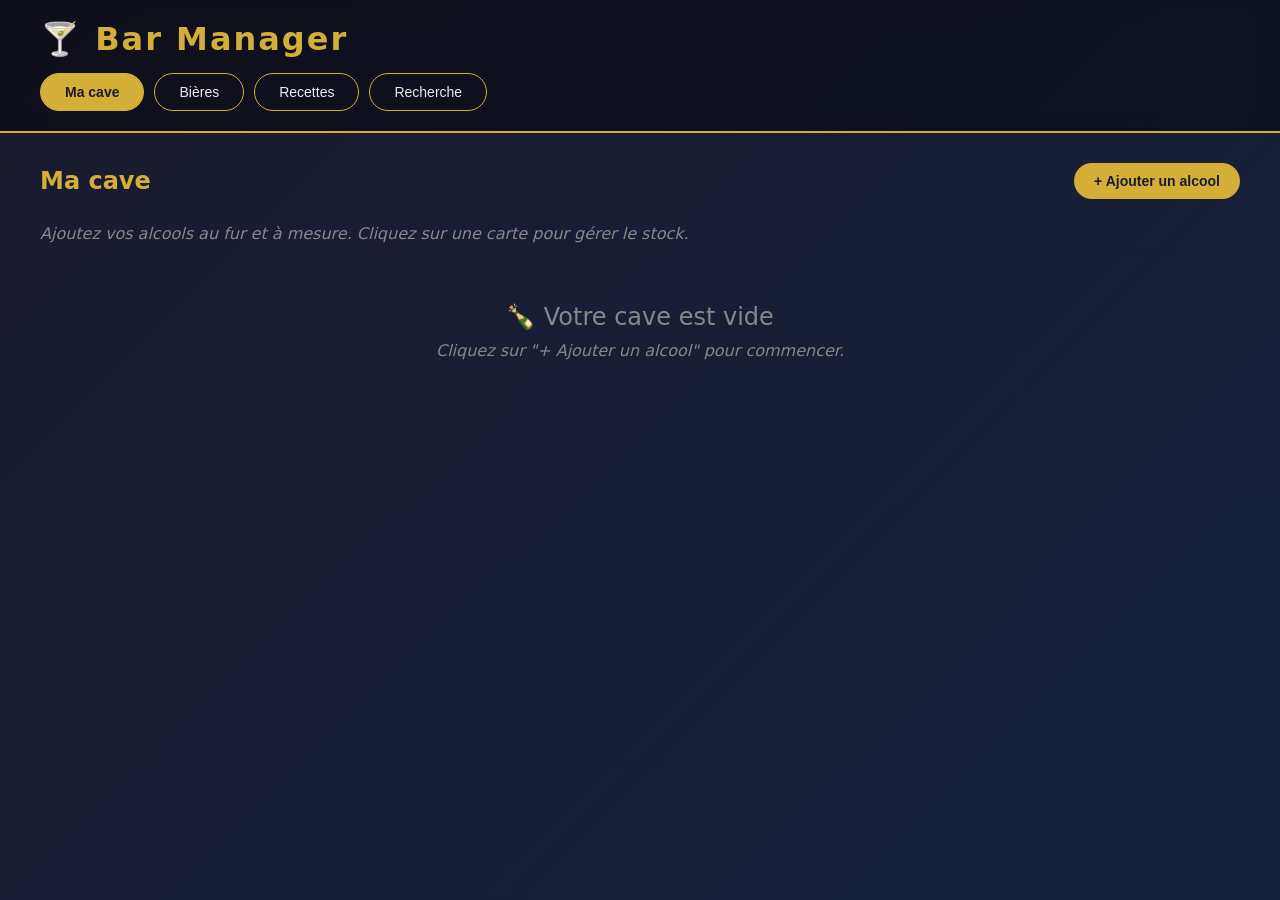
<file: index.html>
<!DOCTYPE html>
<html lang="fr">
<head>
  <meta charset="UTF-8">
  <meta name="viewport" content="width=device-width, initial-scale=1.0, viewport-fit=cover">
  <title>Bar Manager</title>

  <link rel="manifest" href="./manifest.json">
  <meta name="theme-color" content="#1a1a2e">

  <meta name="apple-mobile-web-app-capable" content="yes">
  <meta name="apple-mobile-web-app-status-bar-style" content="black-translucent">
  <meta name="apple-mobile-web-app-title" content="Bar Manager">
  <link rel="apple-touch-icon" href="./assets/icons/icon-192.png">
  <link rel="icon" type="image/png" sizes="192x192" href="./assets/icons/icon-192.png">
  <link rel="icon" type="image/png" sizes="512x512" href="./assets/icons/icon-512.png">

  <link rel="stylesheet" href="./style.css">
</head>
<body>

<header>
  <h1>🍸 Bar Manager</h1>
  <nav>
    <button class="tab-btn active" data-tab="stock">Ma cave</button>
    <button class="tab-btn" data-tab="beers">Bières</button>
    <button class="tab-btn" data-tab="cocktails">Recettes</button>
    <button class="tab-btn" data-tab="recherche">Recherche</button>
  </nav>
</header>

<main>
  <!-- ONGLET MA CAVE -->
  <section id="stock" class="tab active">
    <div class="section-header">
      <h2>Ma cave</h2>
      <button id="addAlcoholBtn" class="primary-btn">+ Ajouter un alcool</button>
    </div>
    <p class="subtitle">Ajoutez vos alcools au fur et à mesure. Cliquez sur une carte pour gérer le stock.</p>

    <div id="emptyCave" class="empty-state" style="display:none;">
      <p>🍾 Votre cave est vide</p>
      <p class="subtitle">Cliquez sur "+ Ajouter un alcool" pour commencer.</p>
    </div>

    <div class="storage-zone" id="fridgeZone" style="display:none;">
      <h3>❄️ Réfrigérateur</h3>
      <div id="fridgeList" class="alcohol-grid"></div>
    </div>
    <div class="storage-zone" id="ambientZone" style="display:none;">
      <h3>🌡️ Température ambiante</h3>
      <div id="ambientList" class="alcohol-grid"></div>
    </div>
  </section>

  <!-- ONGLET BIÈRES -->
  <section id="beers" class="tab">
    <div class="section-header">
      <h2>Stock de bières</h2>
      <button id="addBeerBtn" class="primary-btn">+ Ajouter une bière</button>
    </div>
    <p class="subtitle">Gérez vos bières par marque, comptées en bouteilles.</p>

    <div id="emptyBeers" class="empty-state" style="display:none;">
      <p>🍺 Aucune bière enregistrée</p>
      <p class="subtitle">Cliquez sur "+ Ajouter une bière" pour commencer.</p>
    </div>

    <div id="beerList" class="alcohol-grid"></div>
  </section>

  <!-- ONGLET RECETTES -->
  <section id="cocktails" class="tab">
    <div class="section-header">
      <h2>Recettes</h2>
      <input type="text" id="cocktailSearch" placeholder="🔍 Rechercher...">
    </div>
    <div class="cat-tabs">
      <button class="cat-btn active" data-cat="all">Toutes</button>
      <button class="cat-btn" data-cat="classic">🍸 Classiques</button>
      <button class="cat-btn" data-cat="punch">🍹 Punchs</button>
      <button class="cat-btn" data-cat="shot">🥃 Shots / Flash</button>
    </div>
    <div id="cocktailList" class="cocktail-grid"></div>
  </section>

  <!-- ONGLET RECHERCHE -->
  <section id="recherche" class="tab">
    <div class="section-header">
      <h2>Recherche & Découverte</h2>
      <input type="text" id="globalSearch" placeholder="🔍 Chercher un alcool, un cocktail...">
    </div>
    <div id="anecdoteBox" class="anecdote">
      <h3>💡 Anecdote</h3>
      <p id="anecdoteText"></p>
      <button id="nextAnecdote">Autre anecdote →</button>
    </div>
    <div id="searchResults"></div>
  </section>
</main>

<button id="installBtn" class="install-btn" style="display:none;">📥 Installer l'app</button>

<!-- MODAL DÉTAIL ALCOOL -->
<div id="alcoholModal" class="modal">
  <div class="modal-content">
    <span class="close" data-close="alcoholModal">&times;</span>
    <h2 id="modalTitle"></h2>
    <p id="modalDescription" class="subtitle"></p>
    <div class="stock-manager">
      <h3>Stock</h3>
      <div class="stock-controls">
        <button class="stock-btn" data-action="dec">−</button>
        <span id="modalStock">0</span>
        <button class="stock-btn" data-action="inc">+</button>
        <span class="unit" id="modalUnit">bouteille(s)</span>
      </div>
    </div>
    <div id="modalRecipes">
      <h3>🍹 Recettes possibles</h3>
      <div id="recipeList"></div>
    </div>
    <button id="deleteAlcoholBtn" class="danger-btn">🗑️ Retirer de ma cave</button>
  </div>
</div>

<!-- MODAL AJOUT ALCOOL -->
<div id="addModal" class="modal">
  <div class="modal-content">
    <span class="close" data-close="addModal">&times;</span>
    <h2>Ajouter un alcool</h2>

    <div class="form-group">
      <label>Choisir dans le catalogue</label>
      <select id="catalogSelect">
        <option value="">— Choisir un alcool —</option>
      </select>
    </div>

    <div class="divider">ou créer un alcool personnalisé</div>

    <div class="form-group">
      <label>Nom</label>
      <input type="text" id="customName" placeholder="Ex: Rhum arrangé maison">
    </div>
    <div class="form-group">
      <label>Catégorie</label>
      <input type="text" id="customCategory" placeholder="Ex: Rhum, Liqueur...">
    </div>
    <div class="form-group">
      <label>Conservation</label>
      <select id="customStorage">
        <option value="ambient">🌡️ Température ambiante</option>
        <option value="fridge">❄️ Réfrigérateur</option>
      </select>
    </div>

    <button id="confirmAddBtn" class="primary-btn full">Ajouter à ma cave</button>
  </div>
</div>

<!-- MODAL AJOUT BIÈRE -->
<div id="addBeerModal" class="modal">
  <div class="modal-content">
    <span class="close" data-close="addBeerModal">&times;</span>
    <h2>Ajouter une bière</h2>
    <div class="form-group">
      <label>Marque / Nom</label>
      <input type="text" id="beerName" placeholder="Ex: Heineken, Leffe, 1664...">
    </div>
    <div class="form-group">
      <label>Type (optionnel)</label>
      <input type="text" id="beerType" placeholder="Ex: Blonde, IPA, Stout...">
    </div>
    <div class="form-group">
      <label>Nombre de bouteilles</label>
      <input type="number" id="beerQty" min="0" value="6">
    </div>
    <button id="confirmAddBeerBtn" class="primary-btn full">Ajouter</button>
  </div>
</div>

<!-- MODAL DÉTAIL BIÈRE -->
<div id="beerModal" class="modal">
  <div class="modal-content">
    <span class="close" data-close="beerModal">&times;</span>
    <h2 id="beerModalTitle"></h2>
    <p id="beerModalType" class="subtitle"></p>
    <div class="stock-manager">
      <h3>Stock</h3>
      <div class="stock-controls">
        <button class="stock-btn" data-action="beer-dec">−</button>
        <span id="beerModalStock">0</span>
        <button class="stock-btn" data-action="beer-inc">+</button>
        <span class="unit">bouteille(s)</span>
      </div>
    </div>
    <button id="deleteBeerBtn" class="danger-btn">🗑️ Retirer</button>
  </div>
</div>

<script src="./data.js"></script>
<script src="./app.js"></script>

<script>
  if ('serviceWorker' in navigator) {
    window.addEventListener('load', () => {
      navigator.serviceWorker.register('./sw.js')
        .then(reg => console.log('✅ SW enregistré:', reg.scope))
        .catch(err => console.error('❌ Erreur SW:', err));
    });
  }
  let deferredPrompt;
  const installBtn = document.getElementById('installBtn');
  window.addEventListener('beforeinstallprompt', (e) => {
    e.preventDefault();
    deferredPrompt = e;
    installBtn.style.display = 'block';
  });
  installBtn.addEventListener('click', async () => {
    if (!deferredPrompt) return;
    deferredPrompt.prompt();
    await deferredPrompt.userChoice;
    deferredPrompt = null;
    installBtn.style.display = 'none';
  });
  window.addEventListener('appinstalled', () => installBtn.style.display = 'none');
</script>

</body>
</html>
</file>
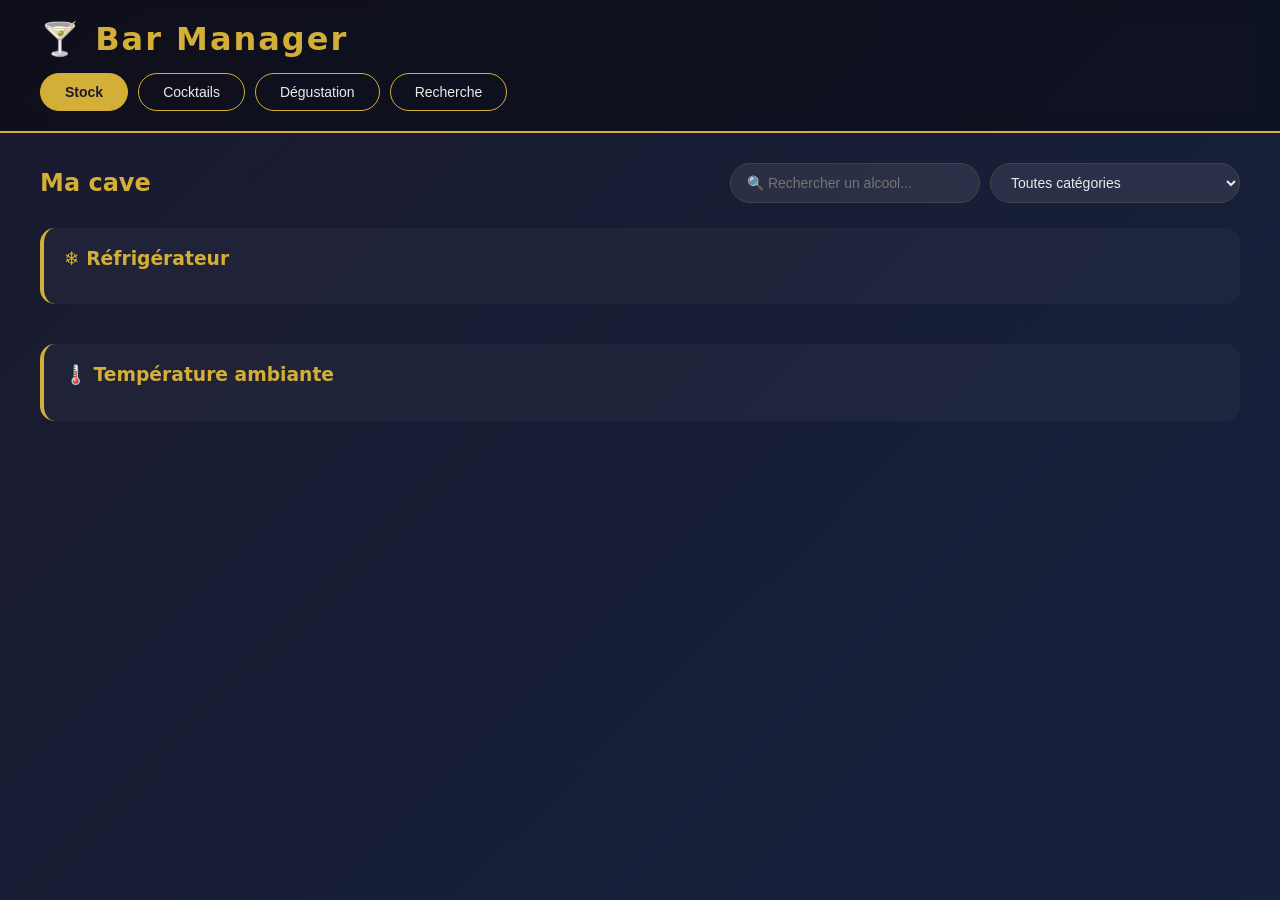
<file: index (3).html>
<!DOCTYPE html>
<html lang="fr">
<head>
  <meta charset="UTF-8">
  <meta name="viewport" content="width=device-width, initial-scale=1.0, viewport-fit=cover">
  <title>Bar Manager</title>

  <!-- PWA -->
  <link rel="manifest" href="./manifest.json">
  <meta name="theme-color" content="#1a1a2e">
  <meta name="description" content="Gérez votre cave à cocktails et découvrez des recettes selon vos alcools disponibles.">

  <!-- iOS -->
  <meta name="apple-mobile-web-app-capable" content="yes">
  <meta name="apple-mobile-web-app-status-bar-style" content="black-translucent">
  <meta name="apple-mobile-web-app-title" content="Bar Manager">
  <link rel="apple-touch-icon" href="./assets/icons/icon-192.png">

  <!-- Favicon -->
  <link rel="icon" type="image/png" sizes="192x192" href="./assets/icons/icon-192.png">
  <link rel="icon" type="image/png" sizes="512x512" href="./assets/icons/icon-512.png">

  <!-- Styles -->
  <link rel="stylesheet" href="./style.css">
</head>
<body>

<header>
  <h1>🍸 Bar Manager</h1>
  <nav>
    <button class="tab-btn active" data-tab="stock">Stock</button>
    <button class="tab-btn" data-tab="cocktails">Cocktails</button>
    <button class="tab-btn" data-tab="degustation">Dégustation</button>
    <button class="tab-btn" data-tab="recherche">Recherche</button>
  </nav>
</header>

<main>
  <!-- ONGLET STOCK -->
  <section id="stock" class="tab active">
    <div class="section-header">
      <h2>Ma cave</h2>
      <div class="filters">
        <input type="text" id="stockSearch" placeholder="🔍 Rechercher un alcool...">
        <select id="stockFilter">
          <option value="all">Toutes catégories</option>
        </select>
      </div>
    </div>

    <div class="storage-zone">
      <h3>❄️ Réfrigérateur</h3>
      <div id="fridgeList" class="alcohol-grid"></div>
    </div>
    <div class="storage-zone">
      <h3>🌡️ Température ambiante</h3>
      <div id="ambientList" class="alcohol-grid"></div>
    </div>
  </section>

  <!-- ONGLET COCKTAILS -->
  <section id="cocktails" class="tab">
    <div class="section-header">
      <h2>Recettes de cocktails</h2>
      <input type="text" id="cocktailSearch" placeholder="🔍 Rechercher un cocktail...">
    </div>
    <div class="filter-info" id="filterInfo"></div>
    <div id="cocktailList" class="cocktail-grid"></div>
  </section>

  <!-- ONGLET DÉGUSTATION -->
  <section id="degustation" class="tab">
    <div class="section-header">
      <h2>Alcools de dégustation pure</h2>
      <p class="subtitle">À apprécier seuls, sans mélange</p>
    </div>
    <div id="degustationList" class="alcohol-grid"></div>
  </section>

  <!-- ONGLET RECHERCHE -->
  <section id="recherche" class="tab">
    <div class="section-header">
      <h2>Recherche & Découverte</h2>
      <input type="text" id="globalSearch" placeholder="🔍 Chercher un alcool, un cocktail, un ingrédient...">
    </div>
    <div id="anecdoteBox" class="anecdote">
      <h3>💡 Anecdote du jour</h3>
      <p id="anecdoteText"></p>
      <button id="nextAnecdote">Autre anecdote →</button>
    </div>
    <div id="searchResults"></div>
  </section>
</main>

<!-- Bouton install PWA -->
<button id="installBtn" class="install-btn" style="display:none;">📥 Installer l'app</button>

<!-- MODAL DÉTAIL ALCOOL -->
<div id="alcoholModal" class="modal">
  <div class="modal-content">
    <span class="close">&times;</span>
    <h2 id="modalTitle"></h2>
    <p id="modalDescription"></p>
    <div class="stock-manager">
      <h3>Stock</h3>
      <div class="stock-controls">
        <button class="stock-btn" data-action="dec">−</button>
        <span id="modalStock">0</span>
        <button class="stock-btn" data-action="inc">+</button>
        <span class="unit">bouteille(s)</span>
      </div>
    </div>
    <div id="modalRecipes">
      <h3>🍹 Cocktails possibles</h3>
      <div id="recipeList"></div>
    </div>
  </div>
</div>

<!-- Scripts app -->
<script src="./data.js"></script>
<script src="./app.js"></script>

<!-- PWA: Service Worker + prompt d'installation -->
<script>
  if ('serviceWorker' in navigator) {
    window.addEventListener('load', () => {
      // Chemin relatif → compatible GitHub Pages (sous-dossier)
      navigator.serviceWorker.register('./sw.js')
        .then(reg => console.log('✅ SW enregistré:', reg.scope))
        .catch(err => console.error('❌ Erreur SW:', err));
    });
  }

  let deferredPrompt;
  const installBtn = document.getElementById('installBtn');

  window.addEventListener('beforeinstallprompt', (e) => {
    e.preventDefault();
    deferredPrompt = e;
    installBtn.style.display = 'block';
  });

  installBtn.addEventListener('click', async () => {
    if (!deferredPrompt) return;
    deferredPrompt.prompt();
    await deferredPrompt.userChoice;
    deferredPrompt = null;
    installBtn.style.display = 'none';
  });

  window.addEventListener('appinstalled', () => {
    installBtn.style.display = 'none';
  });
</script>

</body>
</html>
</file>
<file: style.css>
* { margin: 0; padding: 0; box-sizing: border-box; }
body {
  font-family: 'Segoe UI', system-ui, sans-serif;
  background: linear-gradient(135deg, #1a1a2e 0%, #16213e 100%);
  color: #eaeaea;
  min-height: 100vh;
}
header {
  background: rgba(0,0,0,0.4);
  padding: 20px 40px;
  border-bottom: 2px solid #d4af37;
  position: sticky; top: 0; z-index: 100;
  backdrop-filter: blur(10px);
}
h1 { color: #d4af37; margin-bottom: 15px; letter-spacing: 2px; }
nav { display: flex; gap: 10px; flex-wrap: wrap; }
.tab-btn {
  background: transparent;
  border: 1px solid #d4af37;
  color: #eaeaea;
  padding: 10px 24px;
  border-radius: 25px;
  cursor: pointer;
  transition: all 0.3s;
  font-size: 14px;
}
.tab-btn:hover { background: rgba(212,175,55,0.2); }
.tab-btn.active { background: #d4af37; color: #1a1a2e; font-weight: bold; }

main { padding: 30px 40px; max-width: 1400px; margin: 0 auto; }
.tab { display: none; animation: fadeIn 0.4s; }
.tab.active { display: block; }
@keyframes fadeIn { from { opacity: 0; transform: translateY(10px); } to { opacity: 1; transform: translateY(0); } }

.section-header {
  display: flex;
  justify-content: space-between;
  align-items: center;
  margin-bottom: 25px;
  flex-wrap: wrap;
  gap: 15px;
}
.section-header h2 { color: #d4af37; }
.subtitle { color: #888; font-style: italic; }
.filters { display: flex; gap: 10px; flex-wrap: wrap; }

input[type="text"], select {
  background: rgba(255,255,255,0.08);
  border: 1px solid #444;
  color: #eaeaea;
  padding: 10px 16px;
  border-radius: 20px;
  font-size: 14px;
  min-width: 250px;
}
input[type="text"]:focus, select:focus { outline: none; border-color: #d4af37; }

.storage-zone {
  margin-bottom: 40px;
  padding: 20px;
  background: rgba(255,255,255,0.03);
  border-radius: 15px;
  border-left: 4px solid #d4af37;
}
.storage-zone h3 { color: #d4af37; margin-bottom: 15px; }

.alcohol-grid, .cocktail-grid {
  display: grid;
  grid-template-columns: repeat(auto-fill, minmax(220px, 1fr));
  gap: 15px;
}

.alcohol-card, .cocktail-card {
  background: rgba(255,255,255,0.06);
  border: 1px solid rgba(212,175,55,0.2);
  border-radius: 12px;
  padding: 18px;
  cursor: pointer;
  transition: all 0.3s;
  position: relative;
}
.alcohol-card:hover, .cocktail-card:hover {
  transform: translateY(-4px);
  background: rgba(255,255,255,0.1);
  border-color: #d4af37;
  box-shadow: 0 8px 20px rgba(0,0,0,0.3);
}
.alcohol-card h4, .cocktail-card h4 { color: #d4af37; margin-bottom: 8px; }
.alcohol-card .category { font-size: 12px; color: #888; text-transform: uppercase; letter-spacing: 1px; }
.stock-badge {
  position: absolute;
  top: 12px; right: 12px;
  background: #d4af37;
  color: #1a1a2e;
  border-radius: 50%;
  width: 30px; height: 30px;
  display: flex; align-items: center; justify-content: center;
  font-weight: bold;
  font-size: 13px;
}
.stock-badge.empty { background: #555; color: #ccc; }

.cocktail-card .ingredients {
  font-size: 12px; color: #aaa; margin-top: 8px;
}
.cocktail-card.available { border-color: #4ade80; }
.cocktail-card.available::after {
  content: "✓ Réalisable";
  position: absolute;
  top: 12px; right: 12px;
  background: #4ade80;
  color: #1a1a2e;
  padding: 3px 10px;
  border-radius: 12px;
  font-size: 11px;
  font-weight: bold;
}

.modal {
  display: none;
  position: fixed; top: 0; left: 0;
  width: 100%; height: 100%;
  background: rgba(0,0,0,0.8);
  z-index: 1000;
  justify-content: center;
  align-items: center;
  padding: 20px;
}
.modal.active { display: flex; }
.modal-content {
  background: #1a1a2e;
  border: 2px solid #d4af37;
  border-radius: 20px;
  padding: 30px;
  max-width: 600px;
  width: 100%;
  max-height: 85vh;
  overflow-y: auto;
  position: relative;
}
.close {
  position: absolute; top: 15px; right: 20px;
  font-size: 30px; cursor: pointer; color: #d4af37;
}
.modal-content h2 { color: #d4af37; margin-bottom: 15px; }
.modal-content h3 { color: #d4af37; margin: 20px 0 10px; }

.stock-manager { margin: 20px 0; padding: 15px; background: rgba(212,175,55,0.1); border-radius: 10px; }
.stock-controls { display: flex; align-items: center; gap: 15px; margin-top: 10px; }
.stock-btn {
  background: #d4af37;
  color: #1a1a2e;
  border: none;
  width: 40px; height: 40px;
  border-radius: 50%;
  font-size: 20px;
  font-weight: bold;
  cursor: pointer;
  transition: transform 0.2s;
}
.stock-btn:hover { transform: scale(1.1); }
#modalStock { font-size: 24px; font-weight: bold; min-width: 40px; text-align: center; }
.unit { color: #888; }

#recipeList .recipe-item {
  background: rgba(255,255,255,0.05);
  padding: 12px;
  margin-bottom: 8px;
  border-radius: 8px;
  border-left: 3px solid #d4af37;
}
.recipe-item h4 { color: #d4af37; margin-bottom: 5px; }
.recipe-item .ings { font-size: 12px; color: #aaa; }

.anecdote {
  background: rgba(212,175,55,0.1);
  border: 1px solid #d4af37;
  border-radius: 15px;
  padding: 25px;
  margin-bottom: 30px;
}
.anecdote h3 { color: #d4af37; margin-bottom: 10px; }
.anecdote p { line-height: 1.6; margin-bottom: 15px; font-style: italic; }
.anecdote button {
  background: #d4af37; color: #1a1a2e;
  border: none; padding: 8px 18px;
  border-radius: 15px; cursor: pointer;
  font-weight: bold;
}
.filter-info { color: #d4af37; margin-bottom: 15px; font-style: italic; }

.install-btn {
  position: fixed;
  bottom: 20px;
  right: 20px;
  background: #d4af37;
  color: #1a1a2e;
  border: none;
  padding: 12px 20px;
  border-radius: 30px;
  font-weight: bold;
  font-size: 14px;
  cursor: pointer;
  box-shadow: 0 4px 15px rgba(212, 175, 55, 0.4);
  z-index: 999;
  transition: transform 0.2s;
}
.install-btn:hover { transform: translateY(-2px); }
/* À COLLER À LA FIN DE style.css */

.primary-btn {
  background: #d4af37;
  color: #1a1a2e;
  border: none;
  padding: 10px 20px;
  border-radius: 20px;
  cursor: pointer;
  font-weight: bold;
  font-size: 14px;
  transition: transform 0.2s;
}
.primary-btn:hover { transform: translateY(-2px); }
.primary-btn.full { width: 100%; margin-top: 15px; padding: 14px; }

.danger-btn {
  background: transparent;
  color: #ff6b6b;
  border: 1px solid #ff6b6b;
  padding: 10px 20px;
  border-radius: 20px;
  cursor: pointer;
  margin-top: 20px;
  width: 100%;
  transition: all 0.2s;
}
.danger-btn:hover { background: #ff6b6b; color: #1a1a2e; }

.empty-state {
  text-align: center;
  padding: 60px 20px;
  color: #888;
}
.empty-state p:first-child { font-size: 24px; margin-bottom: 10px; }

.form-group { margin-bottom: 15px; }
.form-group label { display: block; margin-bottom: 6px; color: #d4af37; font-size: 13px; }
.form-group input, .form-group select {
  width: 100%;
  background: rgba(255,255,255,0.08);
  border: 1px solid #444;
  color: #eaeaea;
  padding: 10px 14px;
  border-radius: 10px;
  font-size: 14px;
}
.form-group input:focus, .form-group select:focus { outline: none; border-color: #d4af37; }

.divider {
  text-align: center;
  margin: 20px 0;
  color: #888;
  font-style: italic;
  font-size: 13px;
  position: relative;
}
.divider::before, .divider::after {
  content: "";
  position: absolute;
  top: 50%;
  width: 30%;
  height: 1px;
  background: #444;
}
.divider::before { left: 0; }
.divider::after { right: 0; }

.cat-tabs {
  display: flex;
  gap: 8px;
  flex-wrap: wrap;
  margin-bottom: 20px;
}
.cat-btn {
  background: transparent;
  border: 1px solid #444;
  color: #aaa;
  padding: 8px 16px;
  border-radius: 15px;
  cursor: pointer;
  font-size: 13px;
  transition: all 0.3s;
}
.cat-btn:hover { border-color: #d4af37; color: #d4af37; }
.cat-btn.active { background: #d4af37; color: #1a1a2e; border-color: #d4af37; font-weight: bold; }
</file>
